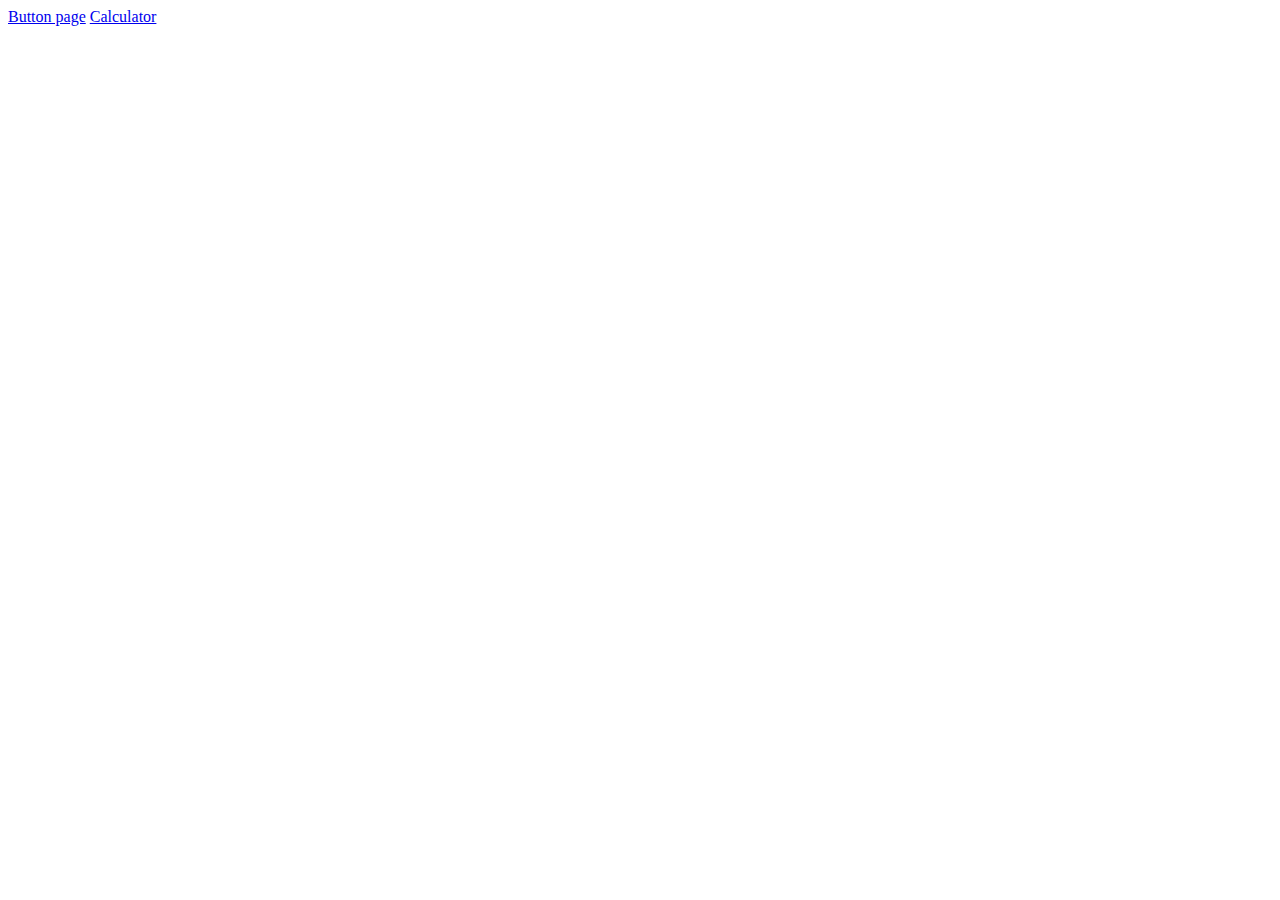
<file: index.html>
<!DOCTYPE html>
<html lang="en">
<head>
    <meta charset="UTF-8">
    <meta name="viewport" content="width=device-width, initial-scale=1.0">
    <title>Main page</title>
</head>
<body>
    <a href="./1-buttons/btns/btns.html">Button page</a>
    <a href="./2-calculator/index.html">Calculator</a>
    
</body>
</html>
</file>
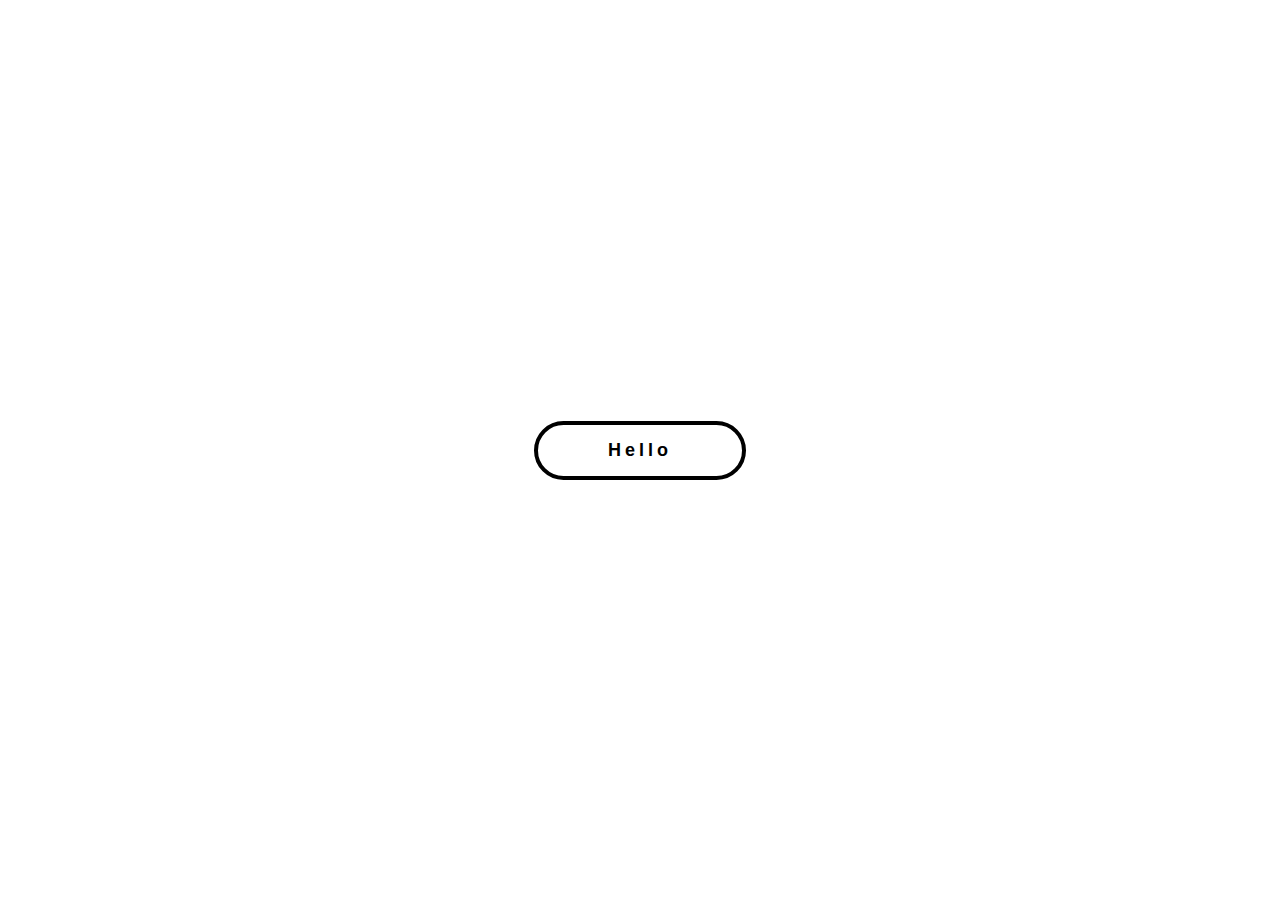
<file: 0-guided/index.html>
<!DOCTYPE html>
<html lang="en">
<head>
    <meta charset="UTF-8">
    <meta name="viewport" content="width=device-width, initial-scale=1.0">
    <title>Document</title>
    <link rel="stylesheet" href="/0-guided/styles/styles.css">
</head>
<body>
    <button class="button" type="button"> Hello </button>
</body>
</html>
</file>
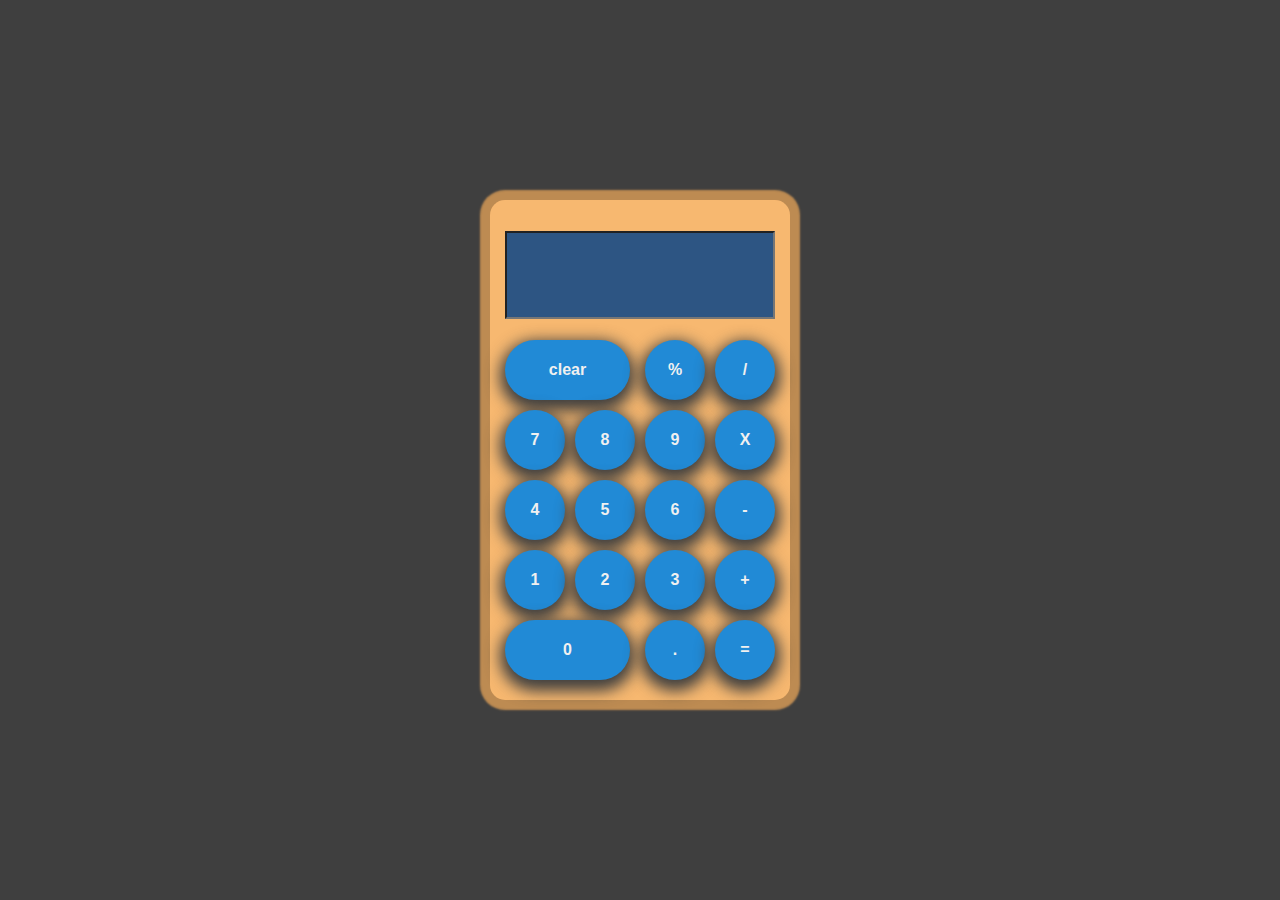
<file: 2-calculator/index.html>
<!DOCTYPE html>
<html lang="en">
<head>
    <meta charset="UTF-8">
    <meta name="viewport" content="width=device-width, initial-scale=1.0">
    <title>calculator</title>
    <link rel="stylesheet" href="styles/style.css">
</head>
<body>
    <form>
            <main class="calculator">
                <header class="calculator__box">
                    <input class="calculator__display" type="text" name="display"/>
                </header>
                <section class="calculator__row-one">
                    <input type="button" class="calculator__top-buttons clear" value="clear" onclick="display.value = '' "/>
                    <input type="button" class="calculator__top-buttons calculator__operand" value="%" onclick="display.value += '%' "/>
                    <input type="button" class="calculator__operand /" value="/" onclick="display.value += '/' "/>
                </section>
                <section class="calculator__row-two">
                    <input type="button" class="calculator__number 7" value="7" onclick="display.value += '7' "/>
                    <input type="button" class="calculator__number 8" value="8" onclick="display.value += '8' "/>
                    <input type="button" class="calculator__number 9" value="9" onclick="display.value += '9' "/>
                    <input type="button" class="calculator__operand X" value="X" onclick="display.value += '*' "/>
                </section>
                <section class="calculator__row-three">
                    <input type="button" class="calculator__number 4" value="4" onclick="display.value += '4' "/>
                    <input type="button" class="calculator__number 5" value="5" onclick="display.value += '5' "/>
                    <input type="button" class="calculator__number 6" value="6" onclick="display.value += '6' "/>
                    <input type="button" class="calculator__operand -" value="-" onclick="display.value += '-' "/>
                </section>
                <section class="calculator__row-four">
                    <input type="button" class="calculator__number 1" value="1" onclick="display.value += '1' "/>
                    <input type="button" class="calculator__number 2" value="2" onclick="display.value += '2' "/>
                    <input type="button" class="calculator__number 3" value="3" onclick="display.value += '3' "/>
                    <input type="button" class="calculator__operand +" value="+" onclick="display.value += '+' "/>
                </section>
                <section class="calculator__row-five">
                    <input type="button" class="calculator__number zero" value="0" onclick="display.value += '0' "/>
                    <input type="button" class="calculator__number ." value="." onclick="display.value += '.' "/>
                    <input type="button" class="calculator__operand ="  value="=" onclick="display.value = eval(display.value) "/>
                </section>
            </main>
        </form>
</body>
</html>
</file>
<file: 0-guided/styles/styles.css>
* {
  padding: 0;
  margin: 0;
  box-sizing: border-box;
}

html, body {
  display: grid;
  grid-template-columns: 1fr;
  width: 100%;
  height: 100%;
  place-content: center;
  justify-items: center;
}

.button {
  border-radius: 40px;
  padding: 15px 70px;
  background-color: white;
  font-size: 18px;
  letter-spacing: 4px;
  border: 4px solid black;
  font-weight: 600;
}

/*# sourceMappingURL=styles.css.map */
</file>
<file: 2-calculator/styles/style.css>
* {
  margin: 0;
  padding: 0;
  box-sizing: border-box;
}

html, body {
  display: grid;
  grid-template-columns: 1fr;
  height: 100%;
  width: 100%;
  align-items: center;
  place-items: center;
  font-family: Verdana, Geneva, Tahoma, sans-serif;
  font-size: 14px;
  background-color: rgb(63, 63, 63);
}

.calculator {
  display: grid;
  grid-template-columns: 1fr;
  grid-template-rows: 2fr repeat(5, 1fr);
  place-items: center;
  background-color: rgb(247, 184, 112);
  height: 500px;
  width: 300px;
  border-radius: 15px;
  gap: 10px;
  padding: 20px 0;
  box-shadow: 0px 0px 2px 10px rgb(189, 139, 82);
}
.calculator__box {
  grid-row: 1;
  display: grid;
  grid-template-columns: repeat(4, 1fr);
  width: 90%;
  height: 80%;
  border-radius: 4px;
}
.calculator__display {
  grid-column: span 4;
  background-color: rgb(45, 85, 131);
  color: #fff;
  font-size: 1.5rem;
  text-align: right;
  place-content: end;
}
.calculator__row-one {
  grid-row: 2;
  display: grid;
  grid-template-columns: repeat(4, 1fr);
  column-gap: 10px;
}
.calculator__row-two {
  grid-row: 3;
  display: grid;
  grid-template-columns: repeat(4, 1fr);
  column-gap: 10px;
}
.calculator__row-three {
  grid-row: 4;
  display: grid;
  grid-template-columns: repeat(4, 1fr);
  column-gap: 10px;
}
.calculator__row-four {
  grid-row: 5;
  display: grid;
  grid-template-columns: repeat(4, 1fr);
  column-gap: 10px;
}
.calculator__row-five {
  grid-row: 6;
  display: grid;
  grid-template-columns: repeat(4, 1fr);
  column-gap: 10px;
}
.calculator__number {
  width: 60px;
  height: 60px;
  border-radius: 50%;
  border: none;
  outline: none;
  background-color: rgb(33, 138, 214);
  font-size: 16px;
  font-weight: 600;
  color: rgb(240, 240, 240);
  box-shadow: 0px 6px 15px 5px rgb(63, 63, 63);
  cursor: pointer;
}
.calculator__number:active {
  transform: translateY(4px);
  box-shadow: 0px 0px 15px 5px rgb(47, 161, 248);
}
.calculator__operand {
  width: 60px;
  height: 60px;
  border-radius: 50%;
  border: none;
  outline: none;
  background-color: rgb(33, 138, 214);
  font-size: 16px;
  font-weight: 600;
  color: rgb(240, 240, 240);
  box-shadow: 0px 6px 15px 5px rgb(63, 63, 63);
  cursor: pointer;
}
.calculator__operand:active {
  transform: translateY(4px);
  box-shadow: 0px 0px 15px 5px rgb(47, 161, 248);
}

.zero, .clear {
  width: 125px;
  border-radius: 30px;
  height: 60px;
  border: none;
  outline: none;
  background-color: rgb(33, 138, 214);
  font-size: 16px;
  font-weight: 600;
  color: rgb(240, 240, 240);
  box-shadow: 0px 6px 15px 5px rgb(63, 63, 63);
  cursor: pointer;
  grid-column: span 2;
}

.zero:active, .clear:active {
  transform: translateY(4px);
  box-shadow: 0px 0px 15px 5px rgb(47, 161, 248);
}

/*# sourceMappingURL=style.css.map */
</file>
